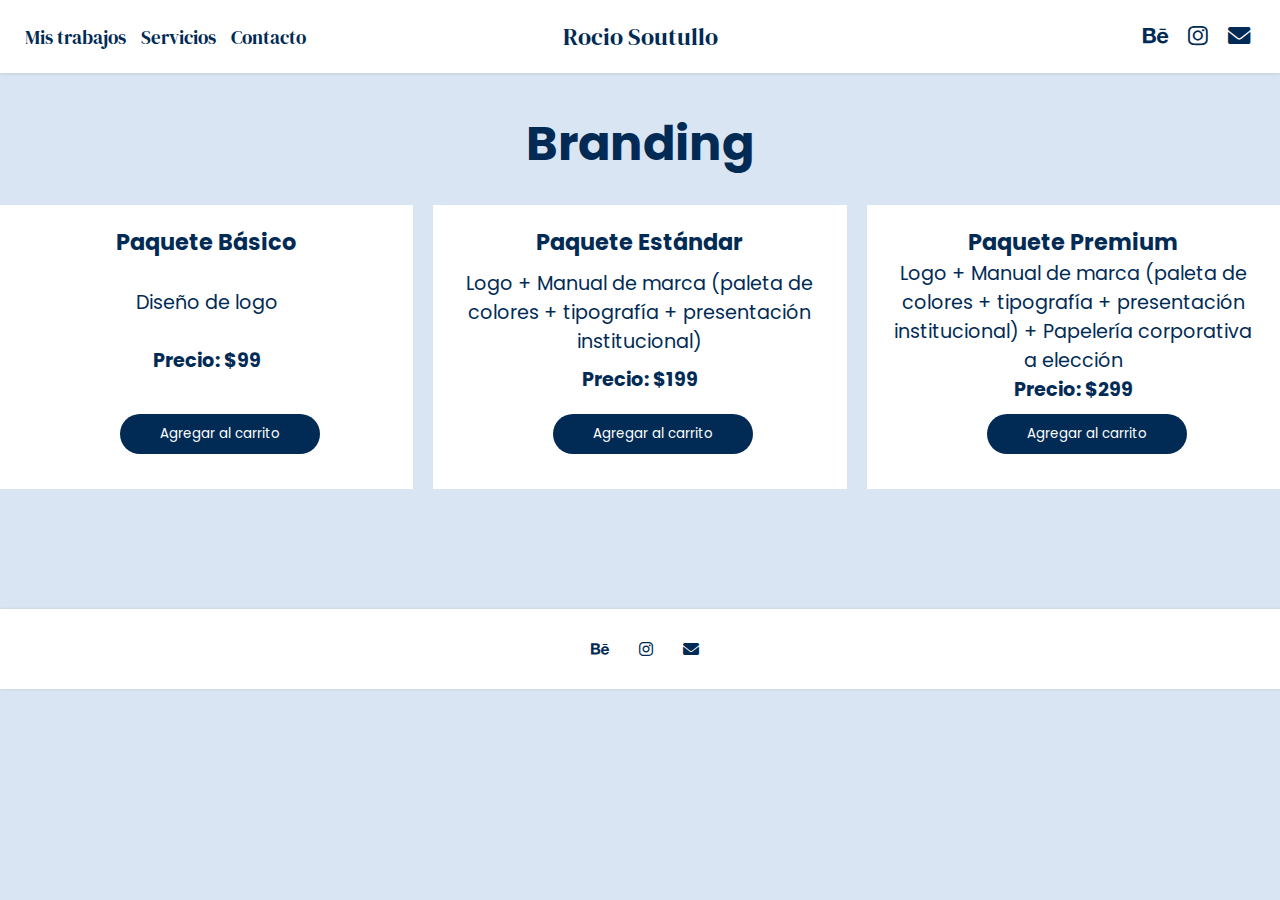
<file: pages/branding.html>
<!DOCTYPE html>
<html lang="es">
<head>
    <meta charset="UTF-8">
    <meta http-equiv="X-UA-Compatible" content="IE=edge">
    <meta name="viewport" content="width=device-width, initial-scale=1.0">
      <title>Portafolio de Rocío</title>
      <link rel="stylesheet" href="../css/branding.css">
      <link rel="stylesheet" href="https://cdnjs.cloudflare.com/ajax/libs/font-awesome/6.0.0-beta3/css/all.min.css">
      <link rel="preconnect" href="https://fonts.googleapis.com">
      <link rel="preconnect" href="https://fonts.gstatic.com" crossorigin>
      <link href="https://fonts.googleapis.com/css2?family=DM+Serif+Display&family=Poppins:wght@400;500;600;700&display=swap" rel="stylesheet">
    </head>

    <body>
        <header>
            <nav>
                <ul>
                    <li><a href="../index.html">Mis trabajos</a></li>
                    <li><a href="../pages/servicios.html">Servicios</a></li>
                    <li><a href="../pages/contacto.html">Contacto</a></li>
                    </ul>
                        <div class="nav-nombre">Rocio Soutullo</div>
                        <div class="navredes">
                          <a href="https://www.behance.com/rociosoutullo" target="_blank"><i class="fab fa-behance"></i></a>
                          <a href="https://www.instagram.com/rociosoutullo" target="_blank"><i class="fab fa-instagram"></i></a>
                          <a href="mailto:rochisoutullo12@gmail.com"><i class="fas fa-envelope"></i></a>
                        </div>
                  </ul>
            </nav>
          </header>

<section class="servicio">
    <h2>Branding</h2>
    
    <div class="paquetes">
      <div class="paquete">
        <h3>Paquete Básico</h3>
        <p>Diseño de logo</p>
        <h1>Precio: $99</h1>
        <button id="agregaralcarrito">Agregar al carrito</button>
      </div>
      
      <div class="paquete">
        <h3>Paquete Estándar</h3>
        <p>Logo + Manual de marca (paleta de colores + tipografía + presentación institucional)</p>
        <h1>Precio: $199</h1>
        <button id="agregaralcarrito">Agregar al carrito</button>
      </div>
      
      <div class="paquete">
        <h3>Paquete Premium</h3>
        <p>Logo + Manual de marca (paleta de colores + tipografía + presentación institucional) + Papelería corporativa a elección</p>
        <h1>Precio: $299</h1>
        <button id="agregaralcarrito">Agregar al carrito</button>
      </div>
  </section>

  <footer>
    <ul class="footerredes">
       <li><a href="#"><i class="fab fa-behance"></i></a></li>
       <li><a href="#"><i class="fab fa-instagram"></i></a></li>
       <li><a href="mailto:rochisoutullo12@gmail.com"><i class="fas fa-envelope"></i></a></li>
     </ul>
   </footer> 
 
   <script src="../js/branding.js"></script>
 </body>
 </html>
</file>
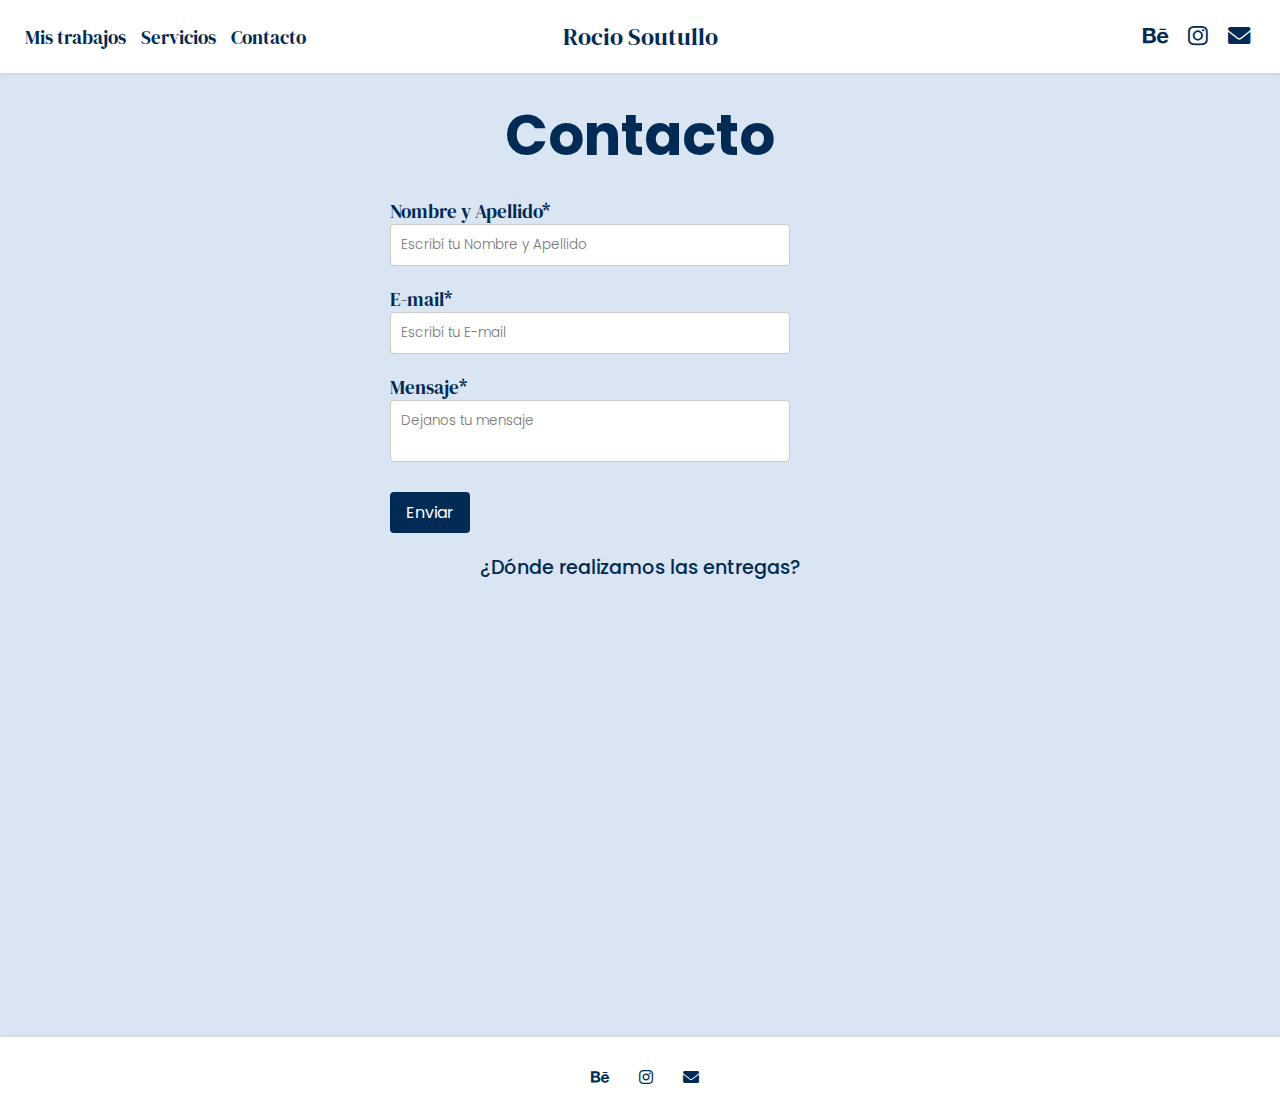
<file: pages/contacto.html>
<!DOCTYPE html>
<html lang="es">
<head>
    <meta charset="UTF-8">
    <meta http-equiv="X-UA-Compatible" content="IE=edge">
    <meta name="viewport" content="width=device-width, initial-scale=1.0">
      <title>Portafolio de Rocío</title>
      <link rel="stylesheet" href="../css/contacto.css">
      <link rel="stylesheet" href="https://cdnjs.cloudflare.com/ajax/libs/font-awesome/6.0.0-beta3/css/all.min.css">
      <link rel="preconnect" href="https://fonts.googleapis.com">
      <link rel="preconnect" href="https://fonts.gstatic.com" crossorigin>
      <link href="https://fonts.googleapis.com/css2?family=DM+Serif+Display&family=Poppins:wght@400;500;600;700&display=swap" rel="stylesheet">
    </head>

<body>
  <header>
    <nav>
      <ul>
        <li><a href="../index.html">Mis trabajos</a></li>
        <li><a href="../pages/servicios.html">Servicios</a></li>
        <li><a href="../pages/contacto.html">Contacto</a></li>
        </ul>
            <div class="nav-nombre">Rocio Soutullo</div>
            <div class="navredes">
              <a href="https://www.behance.com/rociosoutullo" target="_blank"><i class="fab fa-behance"></i></a>
              <a href="https://www.instagram.com/rociosoutullo" target="_blank"><i class="fab fa-instagram"></i></a>
              <a href="mailto:rochisoutullo12@gmail.com"><i class="fas fa-envelope"></i></a>
            </div>
    </nav>
  </header>

  <main>
    <h1>Contacto</h1>
    <form id="contact-form">
        <div class="nombreyapellido">
          <label for="nombre">Nombre y Apellido* </label>
          <input type="text" id="nombre" class="input-field" required data-validate="Generic" placeholder="Escribí tu Nombre y Apellido">
        </div>
        <div class="email">
          <label for="email">E-mail*</label>
          <input type="email" id="email" class="input-field" data-validate="required,Email,required" placeholder="Escribí tu E-mail">
        </div>
        <div class="mensaje">
          <label for="mensaje">Mensaje*</label>
          <textarea id="mensaje" class="input-field" data-validate="required,Generic" placeholder="Dejanos tu mensaje" required></textarea>
        </div>
        <div class="botonenviar">
          <button type="submit" id="enviar-btn">Enviar</button>
        </div>
      </form>
      <h3>¿Dónde realizamos las entregas?</h3>
      <div class="mapa">
        <iframe src="https://www.google.com/maps/embed?pb=!1m18!1m12!1m3!1d52456.22310207244!2d-58.42393307904018!3d-34.74264423279508!2m3!1f0!2f0!3f0!3m2!1i1024!2i768!4f13.1!3m3!1m2!1s0x95bcd2a1814f921f%3A0x1ff108ea8ecb9dd6!2sBanfield%2C%20Provincia%20de%20Buenos%20Aires!5e0!3m2!1ses-419!2sar!4v1686655200757!5m2!1ses-419!2sar"></iframe>
      </div>
  </main>

  <footer>
    <ul class="footerredes">
      <li><a href="#"><i class="fab fa-behance"></i></a></li>
      <li><a href="#"><i class="fab fa-instagram"></i></a></li>
      <li><a href="mailto:rochisoutullo12@gmail.com"><i class="fas fa-envelope"></i></a></li>
    </ul>
  </footer>
 
  <script src="../js/contacto.js"></script>

</body>
</html>
</file>
<file: css/branding.css>
/* Estilos generales */
* {
    box-sizing: border-box;
    margin: 0;
    padding: 0;
  }
  body {
    margin: 0;
    padding: 0;
    font-family: Arial, sans-serif;
    background-color: #D9E5F2;
  }
  
  /* Estilos del header y nav */
  
  header {
    background-color:#fff;
    box-shadow: 0 1px 3px rgba(0, 0, 0, 0.1);
    padding: 20px;
  }
  
  nav {
    display: grid;
    grid-template-columns: repeat(3, auto);
    align-items: center;
    list-style-position: center;
    column-gap: 0;
    color:#fff;
    font-family: 'DM Serif Display', serif;
  }
  
  nav ul {
    display: grid;
    grid-template-columns: repeat(3, auto);
    justify-content: start;
    gap: 15px;
    list-style: none;
    padding: 0;
    margin: 0;
    font-size: 1.2em;
    margin-left:5px;
  }
  
  nav ul li:last-child {
    margin-right: 0;
  }
  
  nav ul li a {
    color: #012B55;
    text-decoration: none;
    margin-right: 0;
  }
  
  .navredes {
    display: flex;
    justify-content: flex-end;
    gap:10px;
    font-size: 1.4em;
    margin-right: 10px;
  }
  
  .navredes a {
    margin-left: 10px;
    color:#012B55;
    text-decoration: none;
        justify-content: space-between;
        gap:50px;
      }
  
  
  .nav-nombre {
    text-align: left;
    margin-left: 50px;
    color:#012B55;
    font-size: 1.5em;
  }
  
    /* Media queries nav */
    @media (max-width: 768px) {
        header {
          padding: 10px;
        }
      
        nav {
          grid-template-columns: auto;
          justify-content: center;
          row-gap: 10px;
          font-size: 0.8em;
        }
      
        nav ul {
          grid-template-columns: auto;
          justify-content: center;
          gap: 10px;
          margin-left: 0;
          text-align: center;
        }
      
        nav ul li a {
          margin-right: 0;
        }
      
        .navredes {
          justify-content: center;
          margin-right: 0;
        }
      
        .navredes a {
          margin-left: 0;
          font-size: 0.8em;
          text-align:center;
        }
      
        .nav-nombre {
          text-align: center;
          margin-left: 0;
          font-size:1.5em;
        }
      }
  
  /* Estilos del main */
  h1{
    justify-content: center;
    text-align: center;
    margin-top:0px;
    padding: 0px;
    align-content: center;
    font-family: 'Poppins', sans serif;
    font-weight: 700;
    font-size: 1em;
    color:#012B55;
  }
  @media (max-width: 768px) {
    h1 {
      font-size: 0.5em;
      padding-left: 20px;
      padding-right: 20px;
    }
  }
  h2{
    justify-content: center;
    text-align: center;
    padding-left: 50px;
    padding-right:50px;
    margin-bottom:5px;
    margin-top:35px;
    align-content: center;
    font-family: 'Poppins', sans serif;
    font-weight: 700;
    font-size: 3em;
    color:#012B55;
  }
  @media (max-width: 768px) {
    h2 {
      font-size: 2em;
      padding-left: 20px;
      padding-right: 20px;
    }
  }
  
  p{
    justify-content: center;
    text-align: center;
    margin-top:0px;
    padding: 0px;
    align-content: center;
    font-family: 'Poppins', sans serif;
    font-size: 1em;
    color:#012B55;
  }
  /* SECCION BRANDING */

  .servicio {
    display: flex;
    flex-direction: column;
    align-items: center;
    text-align: center;
  }
  
  .paquetes {
    display: grid;
    grid-template-columns: repeat(1, 1fr);
    gap: 20px;
    margin-top: 20px;
  }
  
  .paquete {
    display: flex;
    flex-direction: column;
    justify-content: space-between;
    padding: 20px;
    align-content: center;
    font-family: 'Poppins', sans serif;
    font-size: 1.2em;
    color:#012B55;
    background-color:#FFF;
  }
  
  #agregaralcarrito {
    margin-top:10px;
    margin-bottom:15px;
    margin-left: auto;
    margin-right: auto;
    background-color: #012B55;
    color: #fff;
    border: none;
    padding: 10px 20px;
    cursor: pointer;
    font-family: 'Poppins', sans serif;
    border-radius: 50px;
    width:200px;
  }
  
  #agregaralcarrito:hover {
    background-color: #555;
  }
  
  @media screen and (min-width: 768px) {
    .paquetes {
      grid-template-columns: repeat(3, 1fr);
    }
  
    #agregaralcarrito {
      margin-left: 100px;
    }
  }

/* Estilos del footer */
footer {
    display: flex;
    align-items: center;
    justify-content: center;
    background-color: #fff;
    box-shadow: 1px 0px 3px rgba(0, 0, 0, 0.1);
    padding: 10px;
    margin-top:120px;
    height: 80px;
  }
  
  .footerredes {
    display: flex;
    justify-content: center;
    align-items: center;
    list-style-type: none;
    color: #012B55;
  }
  
  .footerredes li {
    margin: 10px;
    color: #012B55;
  }
  
  .footerredes a {
    color: #012B55;
    margin-left: 10px;
    text-decoration: none;
    display: flex;
    align-items: center;
    justify-content: center;
    gap: 5px;
  }
  
  .footerredes a svg {
    fill: #012B55;
    height: 20px;
    width: 20px;
  }
  
  .footerredes a:hover svg {
    fill: #012B55;
  }
  
  @media (max-width: 767px) {
    footer {
      flex-direction: column;
      text-align: center;
    }
  
    .footerredes {
      margin-top: 10px;
    }
  
    .footerredes li {
      margin: 5px;
    }
  }
</file>
<file: css/contacto.css>
/* Estilos generales */
* {
    box-sizing: border-box;
    margin: 0;
    padding: 0;
  }
  body {
    margin: 0;
    padding: 0;
    font-family: 'DM Serif Display';
    background-color: #D9E5F2;
  }

  /* Estilos del header y nav */

header {
    background-color:#fff;
    box-shadow: 0 1px 3px rgba(0, 0, 0, 0.1);
    padding: 20px;
  }
  
  nav {
    display: grid;
    grid-template-columns: repeat(3, auto);
    align-items: center;
    list-style-position: center;
    column-gap: 0;
    color:#fff;
    font-family: 'DM Serif Display', serif;
  }
  
  nav ul {
    display: grid;
    grid-template-columns: repeat(3, auto);
    justify-content: start;
    gap: 15px;
    list-style: none;
    padding: 0;
    margin: 0;
    font-size: 1.2em;
    margin-left:5px;
  }
  
  nav ul li:last-child {
    margin-right: 0;
  }
  
  nav ul li a {
    color: #012B55;
    text-decoration: none;
    margin-right: 0;
  }
  
  .navredes {
    display: flex;
    justify-content: flex-end;
    gap:10px;
    font-size: 1.4em;
    margin-right: 10px;
  }
  
  .navredes a {
    margin-left: 10px;
    color:#012B55;
    text-decoration: none;
        justify-content: space-between;
        gap:50px;
      }
  
  
  .nav-nombre {
    text-align: left;
    margin-left: 50px;
    color:#012B55;
    font-size: 1.5em;
  }
  
    /* Media queries nav */
    @media (max-width: 768px) {
        header {
          padding: 10px;
        }
      
        nav {
          grid-template-columns: auto;
          justify-content: center;
          row-gap: 10px;
          font-size: 0.8em;
        }
      
        nav ul {
          grid-template-columns: auto;
          justify-content: center;
          gap: 10px;
          margin-left: 0;
          text-align: center;
        }
      
        nav ul li a {
          margin-right: 0;
        }
      
        .navredes {
          justify-content: center;
          margin-right: 0;
        }
      
        .navredes a {
          margin-left: 0;
          font-size: 0.8em;
          text-align:center;
        }
      
        .nav-nombre {
          text-align: center;
          margin-left: 0;
          font-size:1.5em;
        }
      }
  
      h1{
        justify-content: center;
      text-align: center;
      padding-left: 50px;
      padding-right:50px;
      margin-bottom:5px;
      margin-top:20px;
      align-content: center;
      font-family: 'Poppins', sans serif;
      font-weight: 700;
      font-size: 3.5em;
      color:#012B55;
    }
    @media (max-width: 768px) {
      h1 {
        display: flex;
        justify-content: center;
        text-align: center;
        font-size: 1.5em;
        padding-left: 20px;
        padding-right: 20px;
        margin-top:80px;
      }
    }


  /* Estilos del formulario */
  #contact-form {
    display: grid;
    gap: 20px;
    max-width: 500px;
    margin: 0 auto;
    resize:none; 
    border-color: #EAEAEA;
    color: #012B55;
    font-family:'DM Serif Display', serif;
    font-size: 1.2em;
    font-weight: 400;
    margin-top: 20px;
    text-align: left;
    text-transform: none;
    
  } 
  
  .form-group {
    display: flex;
    flex-direction: column;
    resize:none; 
  }

  .input-field {
    display: flex;
    padding: 10px;
    border: 1px solid #ccc;
    border-radius: 4px;
    resize:none; 
    font-family:'Poppins', serif;
    font-weight:300;
    font-size:0.7em;
    width: 400px;
  }
   
  #enviar-btn {
    padding: 8px 16px;
    font-size: 16px;
    font-family:'Poppins', serif;
    text-align: center;
    background-color: #012B55;
    color: #fff;
    border: none;
    border-radius: 4px;
    cursor: pointer;
    margin-top: 10px;
    transition: background-color 0.3s;
    resize:none; 
  }
  
  #enviar-btn:hover {
    background-color: #D9E5F2;
    color:#012B55;
    font-weight: 300;
  }
  
  
  /* Estilos para pantallas más pequeñas */
  @media (max-width: 768px) {
    #contact-form {
      width: auto;
      margin-top:30px;
      justify-content: center;
      
    }
  
    .input-field {
      width: auto;
    }
  }

  .mapa {
   
    height: 450px;
    display: grid;
    flex-direction: column;
    gap: 0px;
    max-width: 500px;
    margin: 0 auto;
    resize:none; 
    border-color: #EAEAEA;
    color: #012B55;
    font-family:'Poppins', serif;
    font-size: 1.2em;
    font-weight: 400;
    margin-top: 5px;
    text-align: left;
    text-transform: none;
  }
  
  .mapa iframe {
    flex-direction: column;
    width: 400px;
    height: 250px;
    border: none;
    padding:0px;
  }
  /* Media query para dispositivos móviles */
  @media (max-width: 767px) {
    .mapa {
      padding-bottom: 5%; /* Ajusta la proporción según tus necesidades */
    }
  }
  
  h3{
        top:70%;
      display: grid;
      justify-content: center;
      align-content: center;
      margin: 0 auto;
      resize:none; 
      border-color: #EAEAEA;
      color: #012B55;
      font-family:'Poppins', serif;
      font-size: 1.2em;
      font-weight: 500;
      margin-top: 20px;
      text-align: left;
      text-transform: none;
    }

@media (max-width: 768px) {
  h3 {
    display: flex;
    justify-content: center;
    text-align: center;
    font-size: 1em;
    padding-left: 20px;
    padding-right: 20px;
    margin-top:80px;
  }
}

#success-message {
    display: none;
  }
  
/* Estilos del footer */
footer {
    display: flex;
    align-items: center;
    justify-content: center;
    background-color: #fff;
    box-shadow: 1px 0px 3px rgba(0, 0, 0, 0.1);
    padding: 10px;
    margin-top:0px;
    height: 80px;
  }
  
  .footerredes {
    display: flex;
    justify-content: center;
    align-items: center;
    list-style-type: none;
    color: #012B55;
  }
  
  .footerredes li {
    margin: 10px;
    color: #012B55;
  }
  
  .footerredes a {
    color: #012B55;
    margin-left: 10px;
    text-decoration: none;
    display: flex;
    align-items: center;
    justify-content: center;
    gap: 5px;
  }
  
  .footerredes a svg {
    fill: #012B55;
    height: 20px;
    width: 20px;
  }
  
  .footerredes a:hover svg {
    fill: #012B55;
  }
  
  @media (max-width: 767px) {
    footer {
      flex-direction: column;
      text-align: center;
    }
  
    .footerredes {
      margin-top: 10px;
    }
  
    .footerredes li {
      margin: 5px;
    }
  }
</file>
